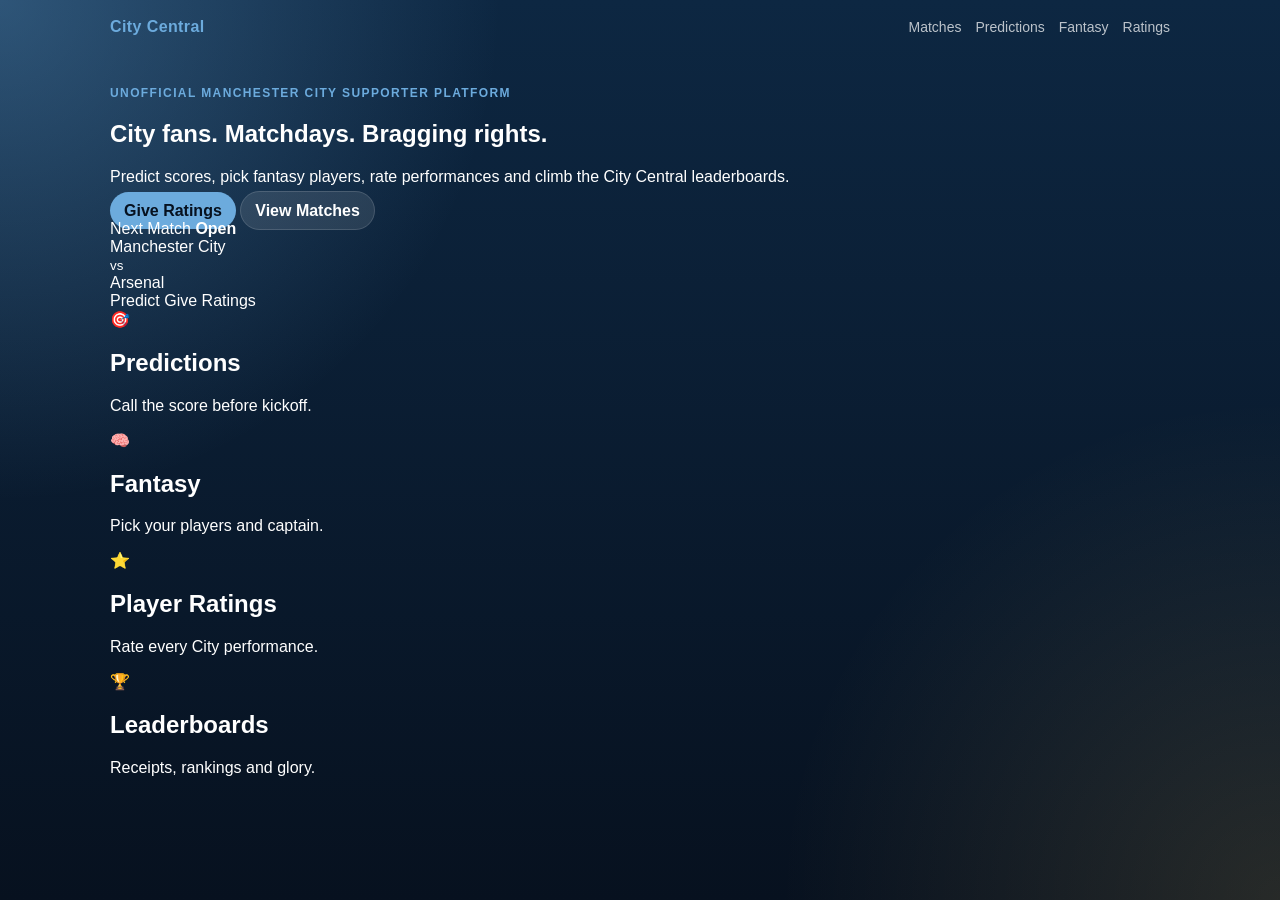
<file: index.html>
<!DOCTYPE html>
<html lang="en">
<head>
  <meta charset="UTF-8">
  <meta name="viewport" content="width=device-width, initial-scale=1.0">
  <title>City Central</title>
  <link rel="stylesheet" href="css/base.css">
</head>

<body>

<header class="topbar">
  <a href="index.html" class="logo">City Central</a>
  <nav>
    <a href="kamper.html">Matches</a>
    <a href="#">Predictions</a>
    <a href="#">Fantasy</a>
    <a href="ratings.html">Ratings</a>
  </nav>
</header>

<main class="wrapper">

  <section class="cc-hero">
    <div class="cc-hero-copy">
      <p class="eyebrow">Unofficial Manchester City supporter platform</p>
      <h1>City fans. Matchdays. Bragging rights.</h1>
      <p class="lead">
        Predict scores, pick fantasy players, rate performances and climb the City Central leaderboards.
      </p>

      <div class="hero-actions">
        <a class="button" href="ratings.html">Give Ratings</a>
        <a class="button secondary" href="kamper.html">View Matches</a>
      </div>
    </div>

    <div class="match-spotlight">
      <div class="spotlight-top">
        <span>Next Match</span>
        <strong>Open</strong>
      </div>

      <div class="spotlight-teams">
        <div>Manchester City</div>
        <small>vs</small>
        <div>Arsenal</div>
      </div>

      <div class="spotlight-actions">
        <a href="#" class="mini-action">Predict</a>
        <a href="#" class="mini-action primary">Give Ratings</a>
      </div>
    </div>
  </section>

  <section class="quick-grid">
    <a href="#" class="quick-card">
      <span>🎯</span>
      <h2>Predictions</h2>
      <p>Call the score before kickoff.</p>
    </a>

    <a href="#" class="quick-card">
      <span>🧠</span>
      <h2>Fantasy</h2>
      <p>Pick your players and captain.</p>
    </a>

    <a href="#" class="quick-card">
      <span>⭐</span>
      <h2>Player Ratings</h2>
      <p>Rate every City performance.</p>
    </a>

    <a href="#" class="quick-card">
      <span>🏆</span>
      <h2>Leaderboards</h2>
      <p>Receipts, rankings and glory.</p>
    </a>
  </section>

</main>

</body>
</html>
</file>
<file: css/base.css>
:root {
  --bg: #07111f;
  --bg2: #0d2742;
  --card: rgba(255,255,255,0.08);
  --card2: rgba(255,255,255,0.12);
  --line: rgba(255,255,255,0.14);
  --text: #ffffff;
  --muted: rgba(255,255,255,0.72);
  --city: #6cabdd;
  --gold: #ffd166;
  --green: #2ecc71;
  --red: #ff6b6b;
}

* {
  box-sizing: border-box;
}

body {
  margin: 0;
  font-family: Arial, sans-serif;
  background:
    radial-gradient(circle at top left, rgba(108,171,221,0.35), transparent 32%),
    radial-gradient(circle at bottom right, rgba(255,209,102,0.13), transparent 32%),
    linear-gradient(180deg, var(--bg2), var(--bg));
  color: var(--text);
  min-height: 100vh;
}

a {
  color: inherit;
  text-decoration: none;
}

.topbar {
  max-width: 1100px;
  margin: 0 auto;
  padding: 18px 20px;
  display: flex;
  align-items: center;
  justify-content: space-between;
  gap: 16px;
}

.logo {
  font-weight: 900;
  letter-spacing: 0.4px;
  color: var(--city);
}

nav {
  display: flex;
  gap: 14px;
  font-size: 14px;
  color: var(--muted);
}

nav a:hover {
  color: white;
}

.wrapper {
  max-width: 1100px;
  margin: 0 auto;
  padding: 20px;
}

.hero {
  margin: 26px 0 28px;
}

.eyebrow {
  color: var(--city);
  font-weight: 800;
  text-transform: uppercase;
  font-size: 12px;
  letter-spacing: 1.4px;
}

.hero h1 {
  font-size: clamp(38px, 7vw, 72px);
  line-height: 0.95;
  margin: 8px 0 12px;
}

.hero p {
  max-width: 620px;
  color: var(--muted);
  font-size: 17px;
}

.matches-grid {
  display: grid;
  grid-template-columns: repeat(2, minmax(0, 1fr));
  gap: 18px;
}

.match-card,
.loading-card,
.empty-card,
.error-card {
  background: linear-gradient(180deg, var(--card2), var(--card));
  border: 1px solid var(--line);
  border-radius: 22px;
  padding: 20px;
  box-shadow: 0 18px 50px rgba(0,0,0,0.25);
}

.match-top {
  display: flex;
  justify-content: space-between;
  gap: 12px;
  align-items: flex-start;
  margin-bottom: 18px;
}

.competition {
  color: var(--muted);
  font-size: 14px;
}

.status-badge {
  border-radius: 999px;
  padding: 7px 11px;
  font-size: 12px;
  font-weight: 800;
  white-space: nowrap;
}

.status-open {
  background: rgba(46,204,113,0.18);
  color: var(--green);
}

.status-closed {
  background: rgba(255,107,107,0.18);
  color: var(--red);
}

.status-finished {
  background: rgba(255,209,102,0.18);
  color: var(--gold);
}

.teams {
  font-size: 26px;
  line-height: 1.15;
  font-weight: 900;
  margin-bottom: 14px;
}

.meta {
  color: var(--muted);
  line-height: 1.5;
}

.actions {
  display: flex;
  gap: 10px;
  margin-top: 18px;
}

.button {
  border: 0;
  cursor: pointer;
  border-radius: 999px;
  padding: 10px 14px;
  font-weight: 800;
  background: var(--city);
  color: #06111f;
}

.button.secondary {
  background: rgba(255,255,255,0.10);
  color: white;
  border: 1px solid var(--line);
}

@media (max-width: 750px) {
  .topbar {
    align-items: flex-start;
    flex-direction: column;
  }

  nav {
    flex-wrap: wrap;
  }

  .matches-grid {
    grid-template-columns: 1fr;
  }

  .teams {
    font-size: 23px;
  }
}.players-grid {
  display: grid;
  grid-template-columns: repeat(4, minmax(0, 1fr));
  gap: 18px;
}

.player-card {
  background: linear-gradient(180deg, var(--card2), var(--card));
  border: 1px solid var(--line);
  border-radius: 24px;
  padding: 18px;
}

.player-position {
  color: var(--city);
  font-size: 13px;
  font-weight: 800;
  text-transform: uppercase;
  letter-spacing: 1px;
  margin-bottom: 10px;
}

.player-name {
  font-size: 24px;
  font-weight: 900;
  line-height: 1.05;
  margin-bottom: 18px;
}

.rating-buttons {
  display: grid;
  grid-template-columns: repeat(5, 1fr);
  gap: 8px;
}

.rating-button {
  border: 0;
  border-radius: 12px;
  padding: 10px 0;
  cursor: pointer;
  font-weight: 900;
  background: rgba(255,255,255,0.10);
  color: white;
  transition: 0.15s ease;
}

.rating-button:hover {
  background: var(--city);
  color: #07111f;
}
.rating-button.selected {
  background: var(--city);
  color: #07111f;
}

@media (max-width: 900px) {
  .players-grid {
    grid-template-columns: repeat(2, minmax(0, 1fr));
  }
  .submit-area {
  margin: 30px 0 50px;
  display: flex;
  gap: 12px;
  flex-wrap: wrap;
}

.submit-area input {
  flex: 1;
  min-width: 220px;
  border: 1px solid var(--line);
  background: rgba(255,255,255,0.08);
  color: white;
  border-radius: 16px;
  padding: 14px 16px;
  font-size: 16px;
}

.submit-ratings-button {
  border: 0;
  background: var(--city);
  color: #07111f;
  font-weight: 900;
  border-radius: 16px;
  padding: 14px 22px;
  cursor: pointer;
}

@media (max-width: 560px) {
  .players-grid {
    grid-template-columns: 1fr;
  }
}
</file>
